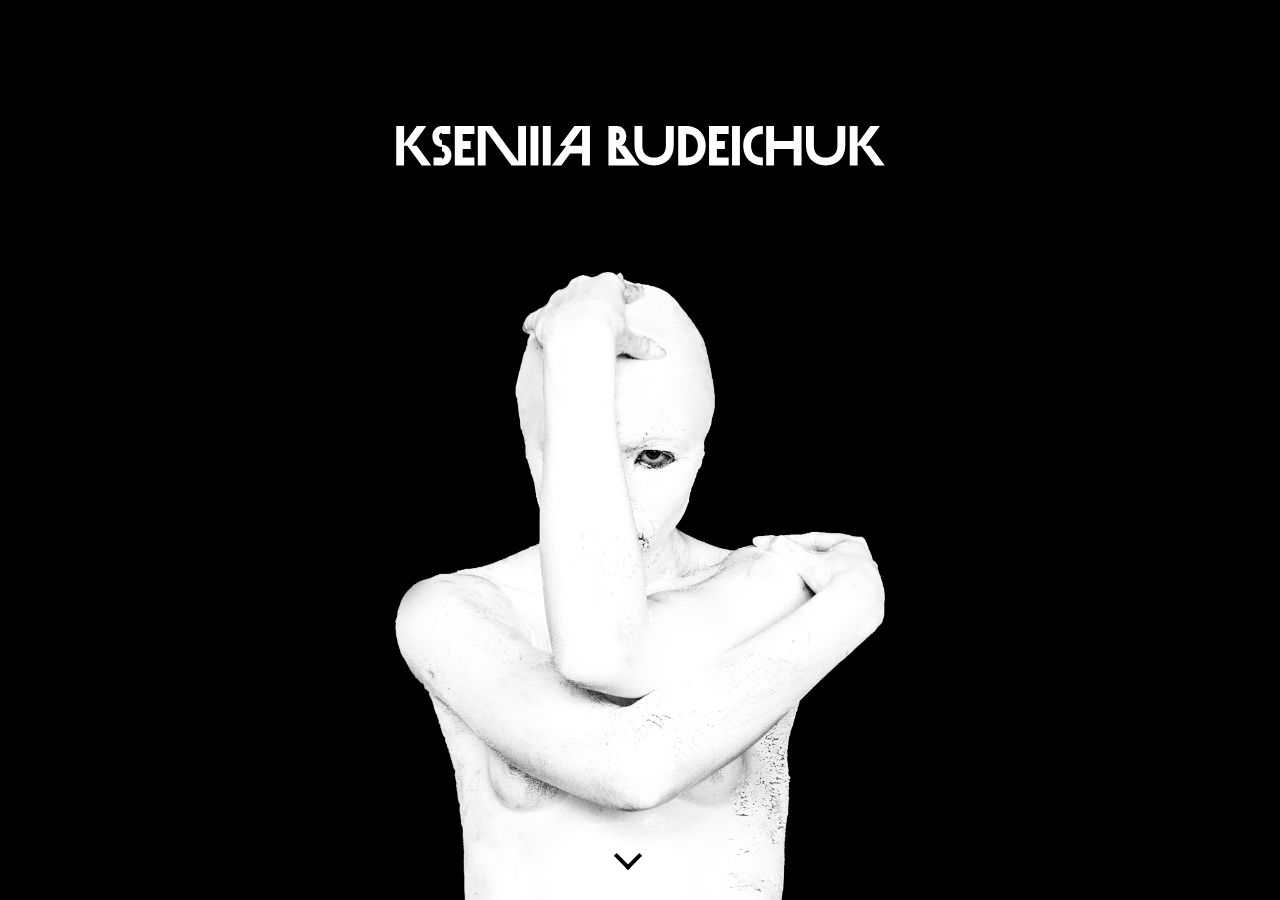
<file: index.html>
<!DOCTYPE html>
<html lang="uk">

<head>
    <meta charset="UTF-8">
    <meta name="viewport" content="width=device-width, initial-scale=1.0">
    <title>Kseniia Budeichuk</title>

    <!-- Підключення шрифтів з Google fonts -->
    <link rel="preconnect" href="https://fonts.gstatic.com">
    <link href="https://fonts.googleapis.com/css2?family=Exo+2:ital,wght@0,100;0,200;0,300;0,400;0,500;0,600;0,700;0,800;0,900;1,100;1,200;1,300;1,400;1,500;1,600;1,700;1,800;1,900&display=swap" rel="stylesheet">
    <!-- END of Підключення шрифтів з Google fonts -->

    <link rel="stylesheet" href="css/layout.css">
    <link rel="stylesheet" href="css/hamburger.css">
    <link rel="stylesheet" href="css/header.css">

</head>

<body id="top">
<header>
    <div class="container-fluid">
        <div class="title">
            <img src="img/logo_white.svg" alt="Logo">
        </div>
        <div class="img-box">
            <img src="img/noname.png" alt="Noname">
        </div>
        <a href="image.html" class="button"></a>
    </div>
</header>

<script src="https://code.jquery.com/jquery-3.4.1.min.js" integrity="sha256-CSXorXvZcTkaix6Yvo6HppcZGetbYMGWSFlBw8HfCJo=" crossorigin="anonymous"></script>
<script src="js/nav.js"></script>
</body>

</html>
</file>
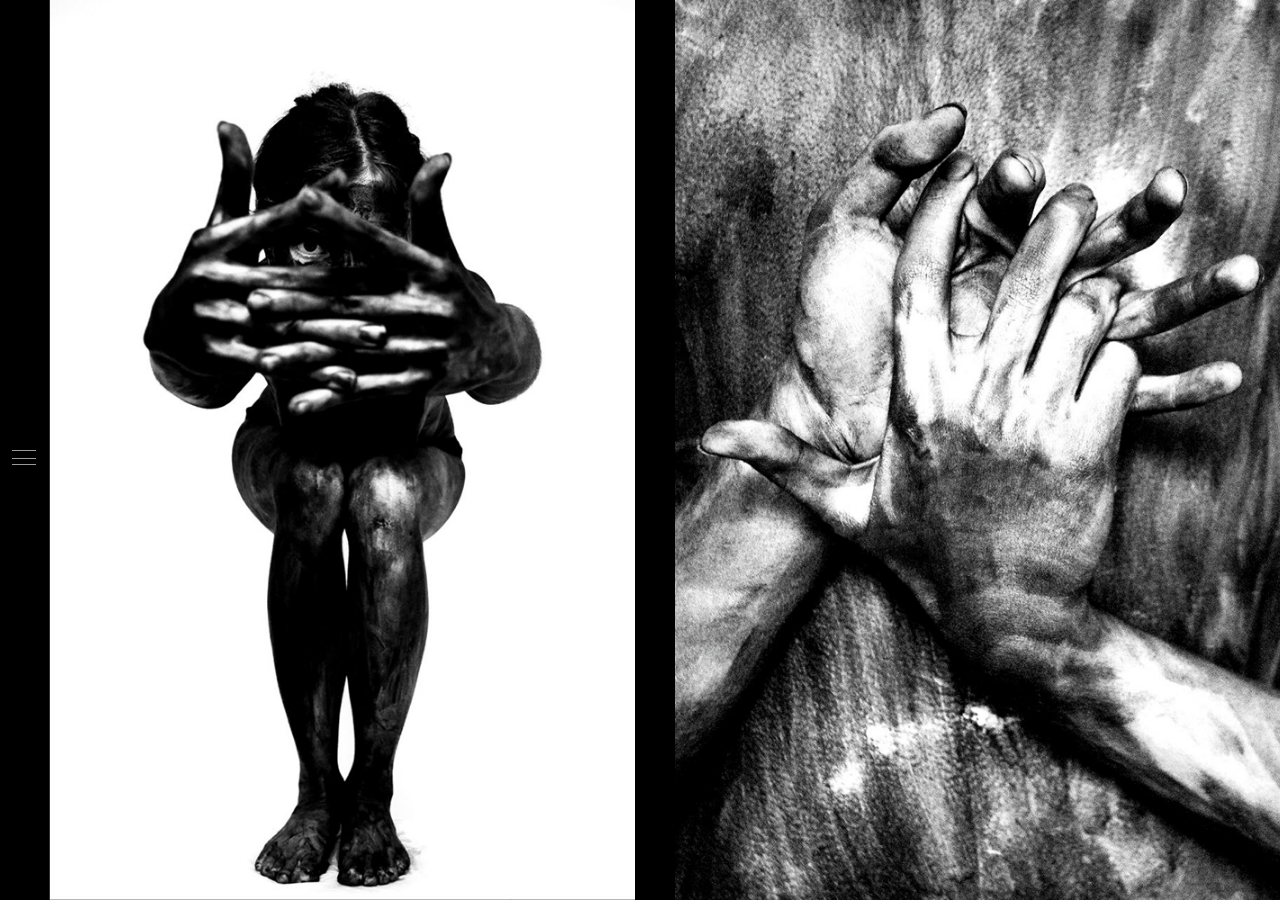
<file: image.html>
<!DOCTYPE html>
<html lang="uk">

<head>
    <meta charset="UTF-8">
    <meta name="viewport" content="width=device-width, initial-scale=1.0">
    <title>Kseniia Budeichuk</title>

    <!-- Підключення шрифтів з Google fonts -->
   <link rel="preconnect" href="https://fonts.gstatic.com">
    <link href="https://fonts.googleapis.com/css2?family=Exo+2:ital,wght@0,100;0,200;0,300;0,400;0,500;0,600;0,700;0,800;0,900;1,100;1,200;1,300;1,400;1,500;1,600;1,700;1,800;1,900&display=swap" rel="stylesheet">
    <!-- END of Підключення шрифтів з Google fonts -->

    <link rel="stylesheet" href="css/layout.css">
    <link rel="stylesheet" href="css/nav.css">
    <link rel="stylesheet" href="css/hamburger.css">
    <link rel="stylesheet" href="css/base.css">
    <link rel="stylesheet" href="css/hscroll.css">

</head>

<body class="loading">
  <nav>
    <div class="navbar container">
      <div class="navigation">
        <button class="nav-icon">
          <span></span>
          <span></span>
          <span></span>
          <span></span>
        </button>
        <div class="navbox">
          <div class="navbox">
            <h3>
              <a class="nav-link js-scroll" href="index.html">
                <img src="img/logo.svg" alt="Ksenia Budeychuk">
              </a>
            </h3>
            <ul>
              <li><a class="" href="index.html" data-scroll-to>HOME</a></li>
              <li><a class="" href="mixed.html" data-scroll-to>MIXED MEDIA</a></li>
              <li><a class="" href="about.html" data-scroll-to>ABOUT</a></li>
              <li><a class="" href="contact.html">CONTACT</a></li>
            </ul>
          </div>
        </div>
      </div>
    </div>
  </nav>
  <!-- <main data-scroll-section> -->
  <main data-scroll-container>
    <div id="s1" class="content">
        <div class="gallery">
          <figure class="gallery__item">
            <div class="gallery__item-img">
              <img src="img/img_01.jpg" >
            </div>
            <figcaption class="gallery__item-caption">
            </figcaption>
          </figure>
          <figure class="gallery__item">
            <div class="gallery__item-img">
              <img src="img/img_02.jpg" >
            </div>
            <figcaption class="gallery__item-caption">
            </figcaption>
          </figure>
          <figure class="gallery__item">
            <div class="gallery__item-img">
              <img src="img/img_03.jpg" >
            </div>
            <figcaption class="gallery__item-caption">
            </figcaption>
          </figure>
          <figure class="gallery__item">
            <div class="gallery__item-img">
              <img src="img/img_04.jpg" >
            </div>
            <figcaption class="gallery__item-caption">
            </figcaption>
          </figure>
          <figure class="gallery__item">
            <div class="gallery__item-img">
              <img src="img/img_05.jpg" >
            </div>
            <figcaption class="gallery__item-caption">
            </figcaption>
          </figure>
          <figure class="gallery__item">
            <div class="gallery__item-img">
              <img src="img/img_06.jpg" >
            </div>
            <figcaption class="gallery__item-caption">
            </figcaption>
          </figure>
          <figure class="gallery__item">
            <div class="gallery__item-img">
              <img src="img/img_07.jpg" >
            </div>
            <figcaption class="gallery__item-caption">
            </figcaption>
          </figure>
          <figure class="gallery__item">
            <div class="gallery__item-img">
              <img src="img/img_08.jpg" >
            </div>
            <figcaption class="gallery__item-caption">
            </figcaption>
          </figure>
          <figure class="gallery__item">
            <div class="gallery__item-img">
              <img src="img/img_09.jpg" >
            </div>
            <figcaption class="gallery__item-caption">
            </figcaption>
          </figure>
          <figure class="gallery__item">
            <div class="gallery__item-img">
              <img src="img/img_10.jpg" >
            </div>
            <figcaption class="gallery__item-caption">
            </figcaption>
          </figure>
      </div>
    </div>
  </main>

<script src="https://code.jquery.com/jquery-3.4.1.min.js" integrity="sha256-CSXorXvZcTkaix6Yvo6HppcZGetbYMGWSFlBw8HfCJo=" crossorigin="anonymous"></script>
<script src="js/nav.js"></script>
<!-- <script src="js/hscroll.js"></script> -->
<script src="js/locomotive-scroll.min.js"></script>
<script>
      const scroll = new LocomotiveScroll({
        el: document.querySelector('[data-scroll-container]'),
        smooth: true,
        direction: 'horizontal'

    });
</script>
</body>

</html>
</file>
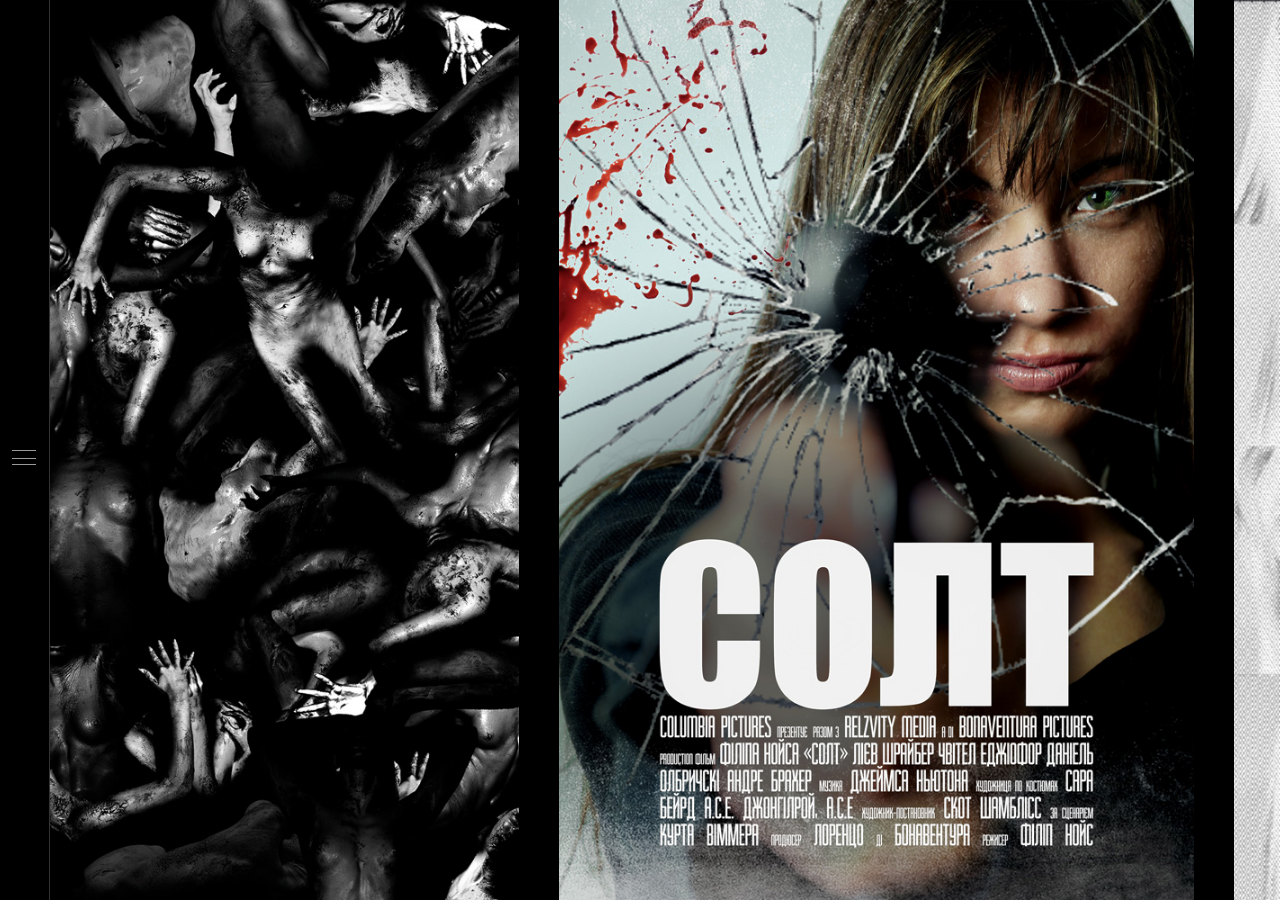
<file: mixed.html>
<!DOCTYPE html>
<html lang="uk">

<head>
    <meta charset="UTF-8">
    <meta name="viewport" content="width=device-width, initial-scale=1.0">
    <title>Kseniia Budeichuk</title>

    <!-- Підключення шрифтів з Google fonts -->
   <link rel="preconnect" href="https://fonts.gstatic.com">
    <link href="https://fonts.googleapis.com/css2?family=Exo+2:ital,wght@0,100;0,200;0,300;0,400;0,500;0,600;0,700;0,800;0,900;1,100;1,200;1,300;1,400;1,500;1,600;1,700;1,800;1,900&display=swap" rel="stylesheet">
    <!-- END of Підключення шрифтів з Google fonts -->

    <link rel="stylesheet" href="css/layout.css">
    <link rel="stylesheet" href="css/nav.css">
    <link rel="stylesheet" href="css/hamburger.css">
    <link rel="stylesheet" href="css/base.css">
    <link rel="stylesheet" href="css/hscroll.css">

</head>

<body class="loading">
  <nav>
    <div class="navbar container">
      <div class="navigation">
        <button class="nav-icon">
          <span></span>
          <span></span>
          <span></span>
          <span></span>
        </button>
        <div class="navbox">
          <div class="navbox">
            <h3>
              <a class="nav-link js-scroll" href="index.htm">
                <img src="img/logo.svg" alt="Ksenia Budeychuk">
              </a>
            </h3>
            <ul>
              <li><a class="" href="index.html" data-scroll-to>HOME</a></li>
              <li><a class="" href="image.html" data-scroll-to>IMAGE</a></li>
              <li><a class="" href="about.html" data-scroll-to>ABOUT</a></li>
              <li><a class="" href="contact.html">CONTACT</a></li>
            </ul>
          </div>
        </div>
      </div>
    </div>
  </nav>
  <!-- <main data-scroll-section> -->
  <main data-scroll-container>
    <div id="s1" class="content">
        <div class="gallery">
          <figure class="gallery__item">
            <div class="gallery__item-img">
              <img src="image/preview.jpg" >
            </div>
            <figcaption class="gallery__item-caption">
            </figcaption>
          </figure>
          <figure class="gallery__item">
            <div class="gallery__item-img">
              <img src="image/mixed2.jpg" >
            </div>
            <figcaption class="gallery__item-caption">
            </figcaption>
          </figure>
          <figure class="gallery__item">
            <div class="gallery__item-img">
               <img src="image/mixed3.jpg" >
            </div>
            <figcaption class="gallery__item-caption">
            </figcaption>
          </figure>
          <figure class="gallery__item">
            <div class="gallery__item-img">
               <img src="image/mixed4.jpg" >
            </div>
            <figcaption class="gallery__item-caption">
            </figcaption>
          </figure>
      </div>
    </div>
  </main>

<script src="https://code.jquery.com/jquery-3.4.1.min.js" integrity="sha256-CSXorXvZcTkaix6Yvo6HppcZGetbYMGWSFlBw8HfCJo=" crossorigin="anonymous"></script>
<script src="js/nav.js"></script>
<!-- <script src="js/hscroll.js"></script> -->
<script src="js/locomotive-scroll.min.js"></script>
<script>
      const scroll = new LocomotiveScroll({
        el: document.querySelector('[data-scroll-container]'),
        smooth: true,
        direction: 'horizontal'

    });
</script>
</body>

</html>
</file>
<file: css/layout.css>
/* Нормалізація */

*, *::before, *::after {
    box-sizing: border-box;
    margin: 0;
    padding: 0;
}

/* END of Нормалізація */

html, body {
    font-family: 'Exo 2', sans-serif;
    font-size: 16px;
}


/* Ієрархія заголовків 1,2,3 рівнів  */

h1 { font-size: 2.5rem; }
h2 { font-size: 2rem; }
h3 { font-size: 1.5rem; }

header, section {
    min-height: 100vh;
    display: flex;
    align-items: center;
    align-content: center;
}

nav, header, section {
    padding: 0; /* Мінімальні внутрішні відступи для smartphone */
}

.container-fluid,
.container {
    margin: 0 auto; /* Центрування по-горизонталі */
    width: 100%;
    height: 100%;
}

.container {
    max-width: 1200px; /* Обмеження ширини контенту всередині секцій */
}
</file>
<file: css/hamburger.css>
.nav-icon {
  width: 24px;
  height: 15px;
  position: absolute;
  left:0;
  top:50%;
  margin-left: 12px;
  transform: translateY(-50%);
  display: block;
  -webkit-transform: rotate(0deg);
  -moz-transform: rotate(0deg);
  -o-transform: rotate(0deg);
  transform: rotate(0deg);
  -webkit-transition: .5s ease-in-out;
  -moz-transition: .5s ease-in-out;
  -o-transition: .5s ease-in-out;
  transition: .5s ease-in-out;
  cursor: pointer;
  z-index: 9999;
}

.nav-icon span {
  display: block;
  position: absolute;
  height: 1px;
  width: 100%;
  background: #999;
  opacity: 1;
  -webkit-transform: rotate(0deg);
  -moz-transform: rotate(0deg);
  -o-transform: rotate(0deg);
  transform: rotate(0deg);
  -webkit-transition: .25s ease-in-out;
  -moz-transition: .25s ease-in-out;
  -o-transition: .25s ease-in-out;
  transition: .25s ease-in-out;
}

.nav-icon.open span {
  background: #aaa;
}

.nav-icon span:nth-child(1) {
  top: 0;
  right:0;
}

.nav-icon span:nth-child(2), .nav-icon span:nth-child(3) {
  top: 50%;
  left:0;
  width:100%;
  /*margin-top: -1px;*/
}

.nav-icon span:nth-child(4) {
  bottom: 0;
  left:0;
  width:100%;
}

.nav-icon.open span:nth-child(1) {
  bottom: 0;
  width: 0%;
  left: 50%;
}

.nav-icon.open span:nth-child(2) {
  -webkit-transform: rotate(45deg);
  -moz-transform: rotate(45deg);
  -o-transform: rotate(45deg);
  transform: rotate(45deg);
}

.nav-icon.open span:nth-child(3) {
  -webkit-transform: rotate(-45deg);
  -moz-transform: rotate(-45deg);
  -o-transform: rotate(-45deg);
  transform: rotate(-45deg);
}

.nav-icon.open span:nth-child(4) {
  bottom: 0;
  width: 0%;
  left: 50%;
}
</file>
<file: css/header.css>
header {
    background-color: #000;
    color: #fff;
    height: 100vh;
}

header .container-fluid {
    display: flex;
    flex-direction: column;
    justify-content: flex-end;
    align-items: center;
    align-content: center;
    position: relative;
}

header a.button {
    /*border:1px solid #000;
    border-radius: 50%;*/
    position: absolute;
    left: 50%;
    bottom:0;
    width: 40px;
    height:40px;
    transform: translateX(-80%);
    margin-bottom: 30px;
}

a.button::before,
a.button::after {
    background-color: #000;
    content:"";
    position: absolute;
    left:0;
    bottom:0;
    width: 50%;
    height: 4px;
    /*margin-bottom: 8px;*/
}

a.button::after {
    right:0;
    left:auto;
}

a.button::before {
    transform: rotate(45deg);
    transform-origin: right bottom;
}

a.button::after {
    transform: rotate(-45deg);
    transform-origin: left bottom;
}


.title {
    width: 100%;
    max-width: 500px;
    margin-bottom: 10vh;
}

.title img {
    display: block;
    width: 100%;
}

.img-box img {
    display: block;
    max-width: 100%;
    margin: auto;
    max-height: 70vh;
    width: auto;
}

@media screen and (max-width:720px)  {

    .title {
        width: 90%;
        max-width: 300px;
    }
}

@media screen and (max-aspect-ratio:1/1) and (max-width:720px)  {

    .title {
        width: 90%;
        max-width: 500px;
        margin-bottom: 15vh;
    }

    .img-box img {
        max-width: 90%;
    }
}
</file>
<file: css/nav.css>
nav {
	background-color: #000;
	position: fixed;
	top:0;
	left:0;
	width: 50px;
	height:100vh;
	z-index: 9995;
}

.navbar {
	height:100%;
	width:100%;
}

nav .logo {
	position: absolute;
	left:0;
	top:0;
	transform: rotate(-90deg);
	transform-origin: center center;
	margin-top: 30px;
	z-index:9999;
}

.logo a {
	color:#000;
	font-size: 1.1em;
	text-transform: lowercase;
	letter-spacing: .02em;
	font-weight: 700;
	text-decoration: none;
}

nav a {
	display: block;
	cursor: pointer;
}

.navigation ul {
	display: flex;
	text-transform: uppercase;
	flex-direction: column;
	justify-content: space-around;
	font-size: 1.25em;
	letter-spacing: .05em;
	list-style: none;
	height: 70%;
}

.navigation li a {
	color: #999;
	text-decoration: none;
	padding: .5em .5em .5em 0;
	position: relative;
}

.navigation button {
	background: none;
	border: none;
	outline: none;
}

nav .navbar {
	align-items: center;
}

.navigation .navbox {
	color:#777;
	background-color: rgba(0,0,0,.9);
	position: absolute;
	padding: 30px 30px 60px 80px;
	left: 0;
	top: 0;
	width: calc(30vw + 30px);
	min-width: 280px;
	height: 100%;
	min-height: 100vh;
	display:flex;
	flex-direction: column;
	justify-content: center;
	transform: translateX(-100%);
	/*transition: all 0.5s ease;*/
	opacity:0;
	transition-property: transform;
	transition-duration: .35s;
	transition-timing-function: ease;
	z-index: 9998;
}

.navigation::after {
	border-right: 1px solid #333;
	content:"";
	position: absolute;
	right:0;
	top:0;
	width:1px;
	height:100%;
	z-index:9999;
}

.navigation.open::after {
	border-color: #333;
}

nav .navigation.open + .logo a {
	color:#fff;
}

.navigation.open .navbox {
	transform: translateX(0);
	opacity:1;
}

.navigation.open .overlay {
	background-color: rgba(10,10,10, .6);
	display: block;
	position: absolute;
	left:0;
	top:0;
	width:100vw;
	min-height: 100vh;
	z-index: 99;
}

@media screen and (max-aspect-ratio:1/1) and (max-width:767px) {

	.navigation .navbox {
		width: 80vw;
	}
}
</file>
<file: css/base.css>
/* Page Loader */
.js .loading::before,
.js .loading::after {
	content: '';
	position: fixed;
	z-index: 1000;
}

.js .loading::before {
	top: 0;
	left: 0;
	width: 100%;
	height: 100%;
	background: black;
}

.js .loading::after {
	top: 50%;
	left: 50%;
	width: 60px;
	height: 60px;
	margin: -30px 0 0 -30px;
	border-radius: 50%;
	opacity: 0.4;
	background: var(--color-link);
	animation: loaderAnim 0.7s linear infinite alternate forwards;

}

@keyframes loaderAnim {
	to {
		opacity: 1;
		transform: scale3d(0.5,0.5,1);
	}
}

.content {
	display: flex;
	flex-direction: column;
	height: 100vh;
	position: relative;
	justify-content: flex-start;
}

.cursor {
	display: none;
}

@media screen and (min-width: 53em) {
	.content {
		height: 100vh;
		justify-content: center;
	}
}

@media (any-pointer:fine) {
	.cursor {
		position: fixed;
		top: 0;
		left: 0;
		display: block;
		pointer-events: none;
	}

	.cursor__inner {
		fill: var(--cursor-fill);
		stroke: var(--cursor-stroke);
		stroke-width: var(--cursor-stroke-width);
		opacity: 0.7;
	}

	.no-js .cursor {
		display: none;
	}

}

/*! locomotive-scroll v4.0.4 | MIT License | https://github.com/locomotivemtl/locomotive-scroll */
html.has-scroll-smooth {
	overflow: hidden;
}
  
  html.has-scroll-dragging {
	-webkit-user-select: none;
	-moz-user-select: none;
	-ms-user-select: none;
	user-select: none; }
  
  .has-scroll-smooth body {
	overflow: hidden;
}
  
  .has-scroll-smooth [data-scroll-container] {
	min-height: 100vh; }
  
  [data-scroll-direction="horizontal"] [data-scroll-container] {
	white-space: nowrap;
	height: 100vh;
	display: inline-block;
	white-space: nowrap; }
  
  [data-scroll-direction="horizontal"] [data-scroll-section] {
	display: inline-block;
	vertical-align: top;
	white-space: nowrap;
	height: 100%; }
  
  .c-scrollbar {
	position: absolute;
	right: 0;
	top: 0;
	width: 11px;
	height: 100%;
	transform-origin: center right;
	transition: transform 0.3s, opacity 0.3s;
	opacity: 0; }
	.c-scrollbar:hover {
	  transform: scaleX(1.45); }
	.c-scrollbar:hover, .has-scroll-scrolling .c-scrollbar, .has-scroll-dragging .c-scrollbar {
	  opacity: 1; }
	[data-scroll-direction="horizontal"] .c-scrollbar {
	  width: 100%;
	  height: 10px;
	  top: auto;
	  bottom: 0;
	  transform: scaleY(1); }
	  [data-scroll-direction="horizontal"] .c-scrollbar:hover {
		transform: scaleY(1.3); }
  
  .c-scrollbar_thumb {
	position: absolute;
	top: 0;
	right: 0;
	background-color: black;
	opacity: 0.5;
	width: 7px;
	border-radius: 10px;
	margin: 2px;
	cursor: -webkit-grab;
	cursor: grab; }
	.has-scroll-dragging .c-scrollbar_thumb {
	  cursor: -webkit-grabbing;
	  cursor: grabbing; }
	[data-scroll-direction="horizontal"] .c-scrollbar_thumb {
	  right: auto;
	  bottom: 0; }
</file>
<file: css/hscroll.css>
section {
	display: block;
}

.gallery {
	background-color: #000;
	display: flex;
	margin-left: 50px;
}

.gallery__item {
	margin: 0;
	margin-right: 2.5em; /* Відступи між фото */
}

.gallery__item:last-child {
	margin-right: 0; /* Відступ після останнього фото */
}

.gallery__item-img {
	width: 100%;
	height: 100%;
	overflow: hidden;
	position: relative;
}

.gallery__item-img img {
	display:block;
	width: auto;
	height:100vh;
}
</file>
